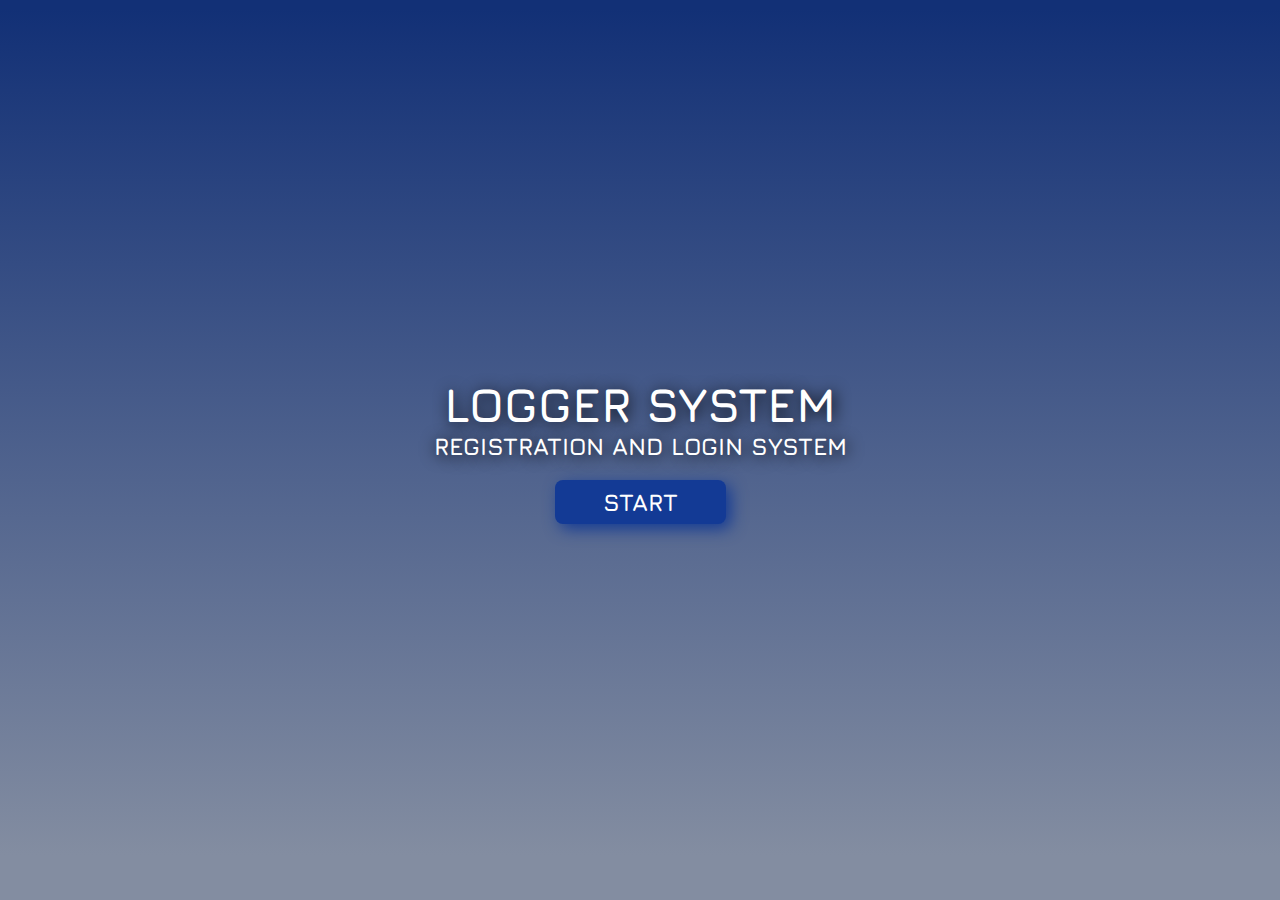
<file: index.html>
<!DOCTYPE html>
<html lang="pt-br">
<head>
    <meta charset="UTF-8">
    <meta name="viewport" content="width=device-width, initial-scale=1.0">
    <title>Logger System</title>
    <link rel="stylesheet" href="src/styles/global.css">
</head>
<body>

    <h1>Logger System</h1>
    <h2>Registration and login system</h2>

    <button id="start">Start</button>
    
</body>
<script src="./src/scripts/start.js"></script>
</html>
</file>
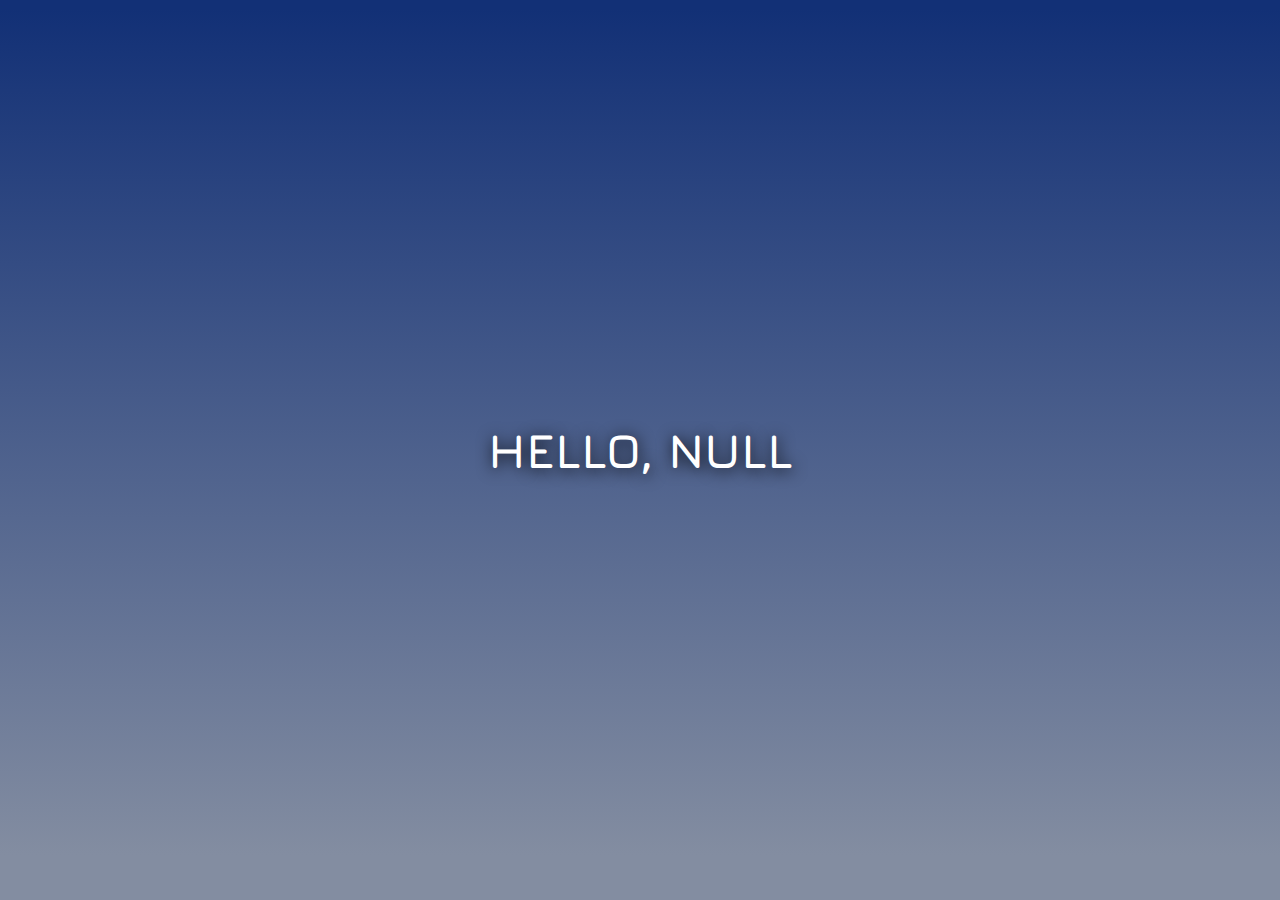
<file: src/pages/home.html>
<!DOCTYPE html>
<html lang="en">
<head>
    <meta charset="UTF-8">
    <meta name="viewport" content="width=device-width, initial-scale=1.0">
    <title>home - Logger System</title>
    <link rel="stylesheet" href="../styles/global.css">
    <link rel="stylesheet" href="../styles/form.css">

</head>
<body>

    <h1 id="heading-home">welcome!</h1>
    
</body>
<script src="../scripts/home.js"></script>
</html>
</file>
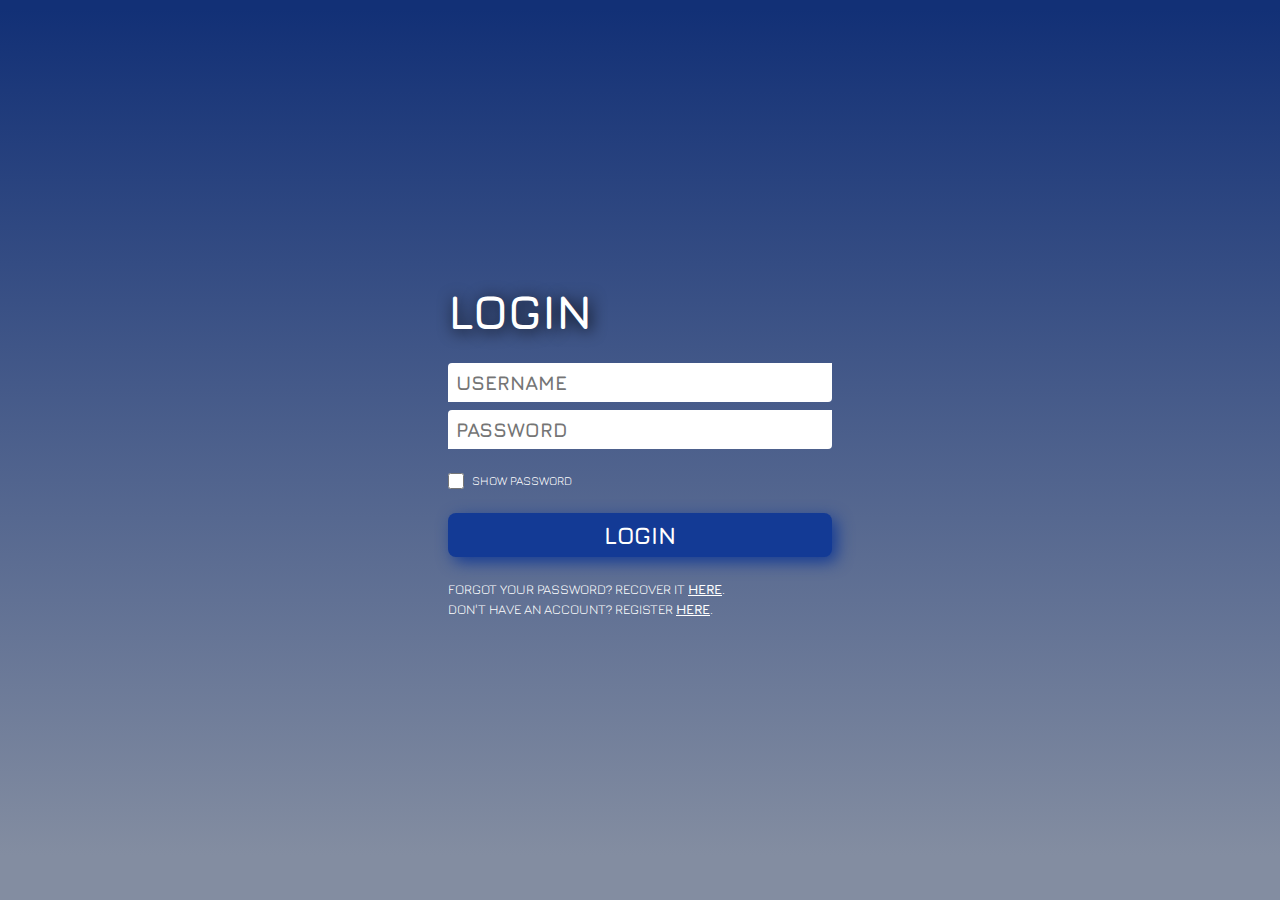
<file: src/pages/login.html>
<!DOCTYPE html>
<html lang="en">
<head>
    <meta charset="UTF-8">
    <meta name="viewport" content="width=device-width, initial-scale=1.0">
    <title>Login - Logger System</title>
    <link rel="stylesheet" href="../styles/global.css">
    <link rel="stylesheet" href="../styles/form.css">

</head>
<body>

    <form>
        <h1>Login</h1>
        <div class="inputs">

            <input 
                id="userName-login" 
                type="text" 
                placeholder="Username"
            />

            <input 
                id="password-login" 
                type="password" 
                placeholder="Password"
            />

        </div>

        <div class="show">
            <input 
                id="checkbox-login" 
                type="checkbox"
            />
            <label for="checkbox-login">show password</label>
        </div>

        <button id="button-login">Login</button>

        <div class="recovery">
            <small>Forgot your password? recover it <a href="#">here</a>.</small>
            <small>Don't have an account? register <a href="./register.html">here</a>.</small>
        </div>
    </form>
    
</body>
<script src="../scripts/login.js"></script>
</html>
</file>
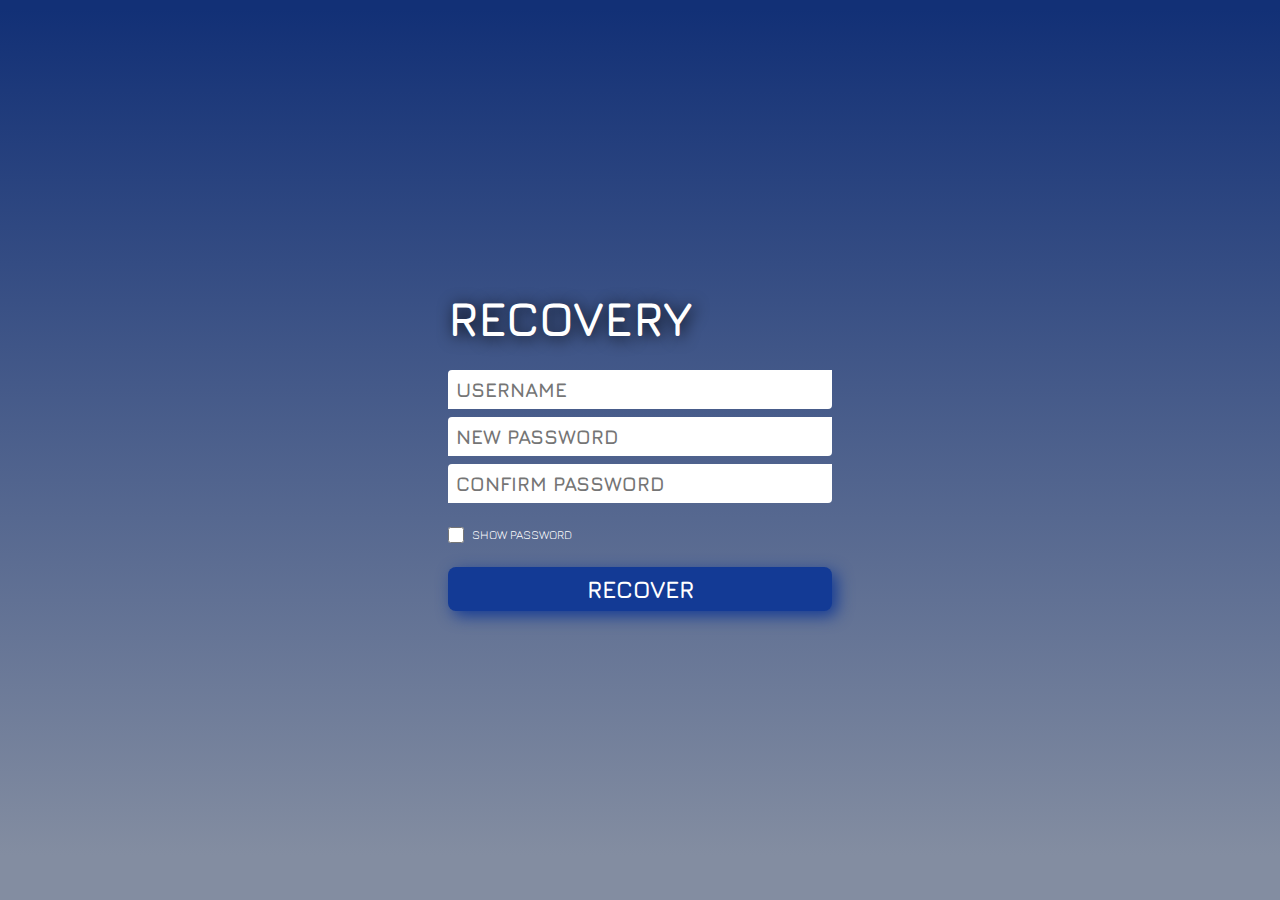
<file: src/pages/recovery.html>
<!DOCTYPE html>
<html lang="en">
<head>
    <meta charset="UTF-8">
    <meta name="viewport" content="width=device-width, initial-scale=1.0">
    <title>Recovery - Logger System</title>
    <link rel="stylesheet" href="../styles/global.css">
    <link rel="stylesheet" href="../styles/form.css">

</head>
<body>

    <form>
        <h1>recovery</h1>
        <div class="inputs">

            <input 
                id="userName-recovery" 
                type="text" 
                placeholder="Username"
            />

            <input 
                id="newPassword-recovery" 
                type="password" 
                placeholder="new password"
            />

            <input 
                id="confirm-recovery" 
                type="password" 
                placeholder="confirm Password"
            />

        </div>

        <div class="show">
            <input 
                id="checkbox-recovery" 
                type="checkbox"
            />
            <label for="checkbox-recovery">show password</label>
        </div>

        <button id="button-recovery">recover</button>

    </form>
    
</body>
<script src="../scripts/recovery.js"></script>
</html>
</file>
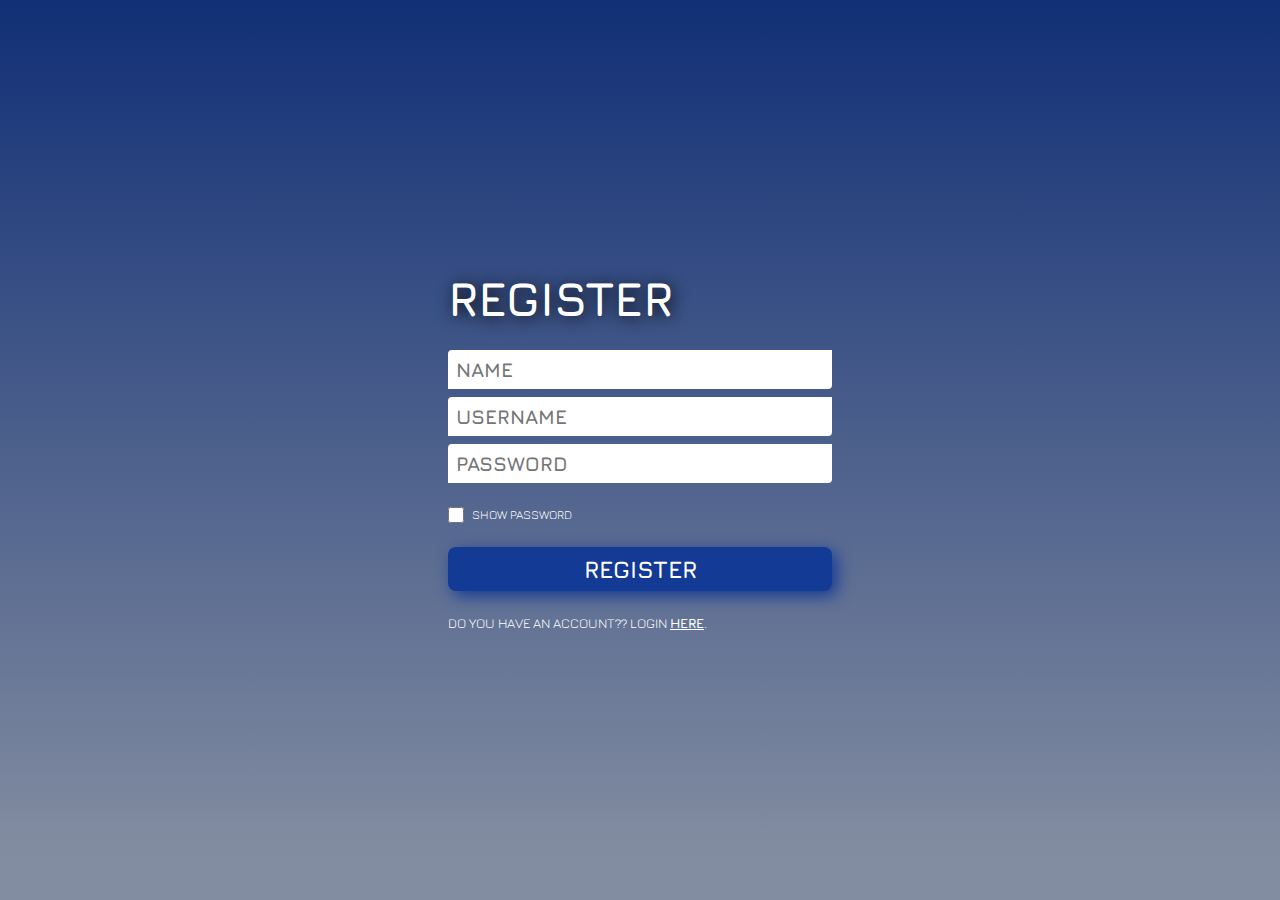
<file: src/pages/register.html>
<!DOCTYPE html>
<html lang="en">
<head>
    <meta charset="UTF-8">
    <meta name="viewport" content="width=device-width, initial-scale=1.0">
    <title>Register - Logger System</title>
    <link rel="stylesheet" href="../styles/global.css">
    <link rel="stylesheet" href="../styles/form.css">

</head>
<body>

    <form>
        <h1>Register</h1>
           
        <div class="inputs">

             <input 
                id="name-register" 
                type="text" 
                placeholder="Name"
            />

            <input 
                id="username-register" 
                type="text" 
                placeholder="Username"
            />

            <input 
                id="password-register" 
                type="password" 
                placeholder="Password"
            />

        </div>

        <div class="show">
            <input 
                id="checkbox-register" 
                type="checkbox"
            />
            <label for="checkbox-register">show password</label>
        </div>

        <button id="button-register">register</button>

        <div class="recovery">
            <small>Do you have an account?? login <a href="./login.html">here</a>.</small>
        </div>
    </form>
    
</body>
<script src="../scripts/register.js"></script>
</html>
</file>
<file: src/styles/global.css>
@import url("https://fonts.googleapis.com/css2?family=Jura:wght@300..700&display=swap");

* {
  margin: 0;
  padding: 0;
  box-sizing: border-box;
  font-family: "Jura", sans-serif;
  color: white;
  text-transform: uppercase;

}

html, body {
  min-height: 100vh;

}

body {
  display: flex;
  flex-direction: column;
  align-items: center;
  justify-content: center;
  background: linear-gradient(0deg, #838da1 5%, #123076 99%);

}

h1{
    font-size: 3rem;
    text-shadow: 0.1rem 0.1rem 1rem black ;
}
h2 {
    margin-bottom: 20px;
    text-shadow: 0.1rem 0.1rem 1rem black ;

}

button {
  padding: 0.5rem 3rem;
  border-radius: 0.5rem;
  border: none;
  cursor: pointer;
  font-size: 1.5rem;
  font-weight: bold;
  background-color: #133a95;
  transition: 0.5s ease-in-out;
  box-shadow: 0.3rem 0.3rem 1rem #133a95 ;

  
    &:hover{
        background-color: #001c5e;
        color: white;
    }

    &:active{
        opacity: 0.7;
        
    }


}
</file>
<file: src/styles/form.css>
form{
    display: flex;
    flex-direction: column;
    gap: 1.5rem;
    width: 24rem;

}

.inputs{
    display: flex;
    flex-direction: column; 
    gap: 0.5rem;


    input{
    color: blue;
    font-weight: bold;
    padding: 0.50rem;
    outline: none;
    border: none;
    border-radius: 0.25rem 0;
    font-size: 1.25rem;
    
}
}

.show{
    display: flex;
    flex-direction: row;
    align-items: center;
    font-size: 0.75rem;
    gap:0.5rem;

    input{
        width: 1rem;
        height: 1rem;
        cursor: pointer;

        &:checked{
            accent-color: #133a95;
        }

    }
}

.recovery{
    font-size: 1rem;
    display: flex;
    flex-direction: column;
    gap: 0.3rem;

}

a{
    font-weight: bold;

    &:hover{
        color: blue;
    }
}
</file>
